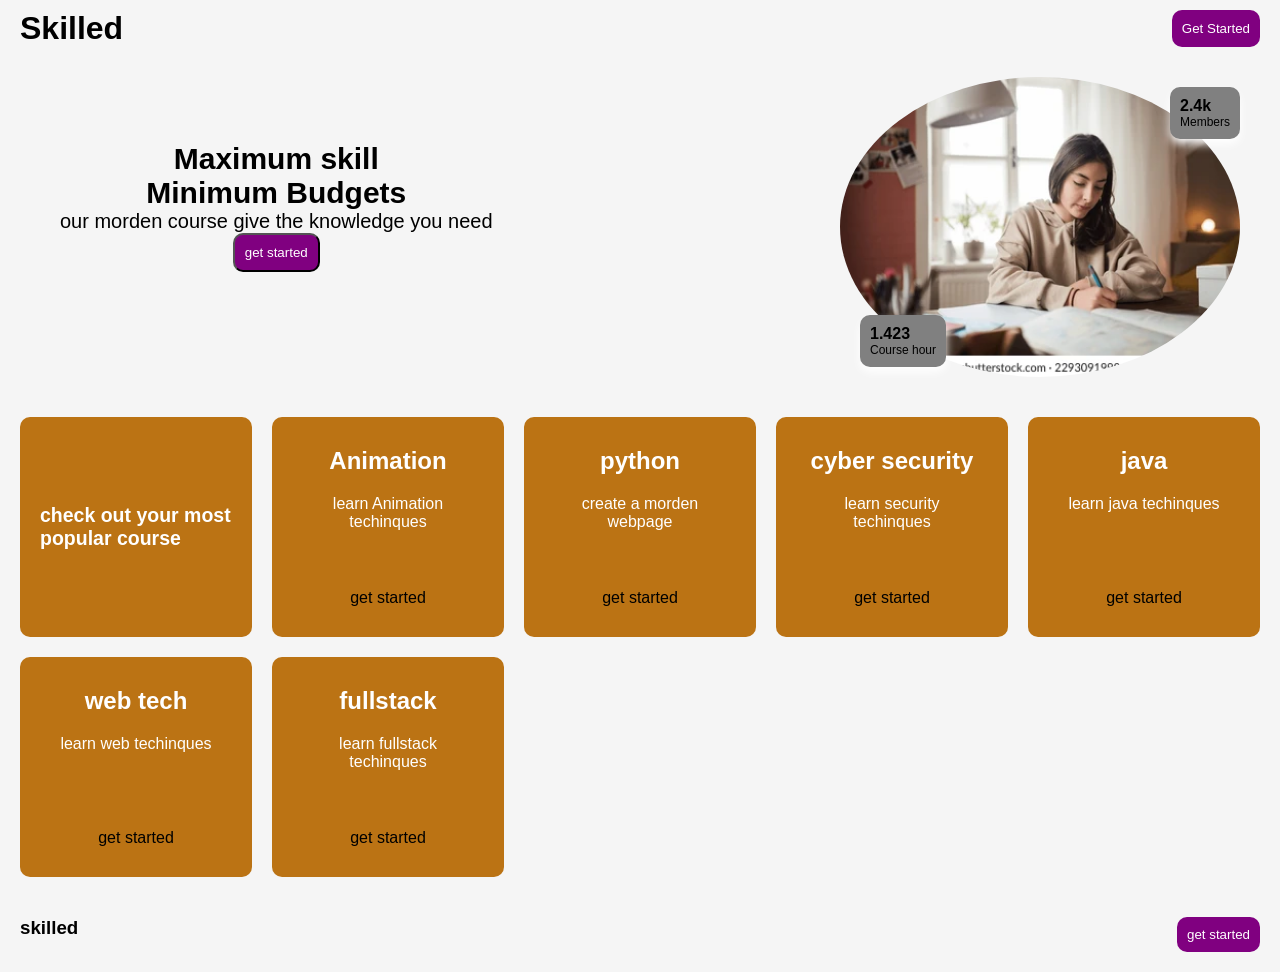
<file: index.html>
<html lang="en">
<head>
    <meta charset="UTF-8">
    <meta name="viewport" content="width=device-width, initial-scale=1.0">
    <title>webpage</title>
    <link rel="stylesheet" href="./style.css">

</head>
<body>
    <div class="full">
    <header class="nav">
        <h1 class="logo">Skilled</h1>
        <button class="btn dark">Get Started</button>
</header>
<section class="herosec">
    <div class="hero">
    <h1>Maximum skill <br>Minimum Budgets </h1>
    <p>our morden course give the knowledge you need</p>
    <button class="bt">get started</button>
    </div>
    <div class="img">
        <img src="./girls.webp" alt="girl image">
        
   
    <div class="ba h">1.423 <br><span>Course hour</span>
        </div>
         <div class="ba m">2.4k<br><span>Members</span>
        </div>
         </div>
</section>
<section class="coucard">
    <div class="height">
        <h1>
            check out your most popular course
        </h1>
    </div>
    <div class="card">
        <h1>Animation</h1>
        <p>learn Animation techinques</p>
        <a href="#">get started</a>

    </div>
    <div class="card">
        <h1>python</h1>
        <p>create a morden webpage</p>
        <a href="#">get started</a>

    </div>
    <div class="card">
        <h1>cyber security</h1>
        <p>learn security techinques</p>
        <a href="#">get started</a>

    </div>
    <div class="card">
        <h1>java</h1>
        <p>learn java techinques</p>
        <a href="#">get started</a>

    </div>
    <div class="card">
        <h1>web tech</h1>
        <p>learn web techinques</p>
        <a href="#">get started</a>

    </div>
    <div class="card">
        <h1> fullstack</h1>
        <p>learn fullstack techinques</p>
        <a href="#">get started</a>

    </div>

</section>
<footer class="foot">
    <h3>skilled</h3>
    <button class="btn">get started</button>
</footer>
    </div>
</body>
</html>
</file>
<file: style.css>
*{
    margin: 0px;
    padding: 0px;
    box-sizing: border-box;
    font-family:  sans-serif;
}

body{
    background-color:whitesmoke;
}
.nav{
    display: flex;
    justify-content:space-between;
    /* align-items: center; */
    padding:10px 20px;
}
.btn{
    border-radius: 10px;
    border: none;
    padding: 10px;
    cursor: pointer;
    background-color: purple;
    color: white;

}
.herosec{
    display: flex;
    justify-content: space-between;
    align-items: center;
    padding: 20px;
}
.bt{
    background-color: purple;
    color: white;
    border-radius: 10px;
    padding: 10px;
}
.hero{
    font-size: 20px;
    margin-bottom: 40px;
    margin-left: 40px;
}
.img{
    position: relative;
}
.img img{
    border-radius: 50%;
    width:280px;
    height:300px;
    margin-right: 20px;
}
.ba{
    position: absolute;
    background-color:grey;
    border-radius: 10px;
    padding: 10px;
    font-weight: bold;
    box-shadow: 0 5px 10px white;
}
.h{
    bottom: 10px;
    left: 20px;
}
.m{
    top: 10px;
    right: 20px;
}
.ba span{
    font-size: 12px;
    font-weight: normal;

}
.coucard{
display: grid;
 grid-template-columns: repeat(auto-fit,minmax(200px,1fr));
 gap: 20px;
 padding: 20px;
transition: 1s;

}

.height{
    font-size:small;
    background-color: rgb(187, 115, 20);
    padding: 20px;
    display: flex;
    justify-content: center;
    align-items: center;
    border-radius: 10px;
    color: white;

}
.card{
    background-color: rgb(187, 115, 20);
    color: white;
    padding: 30px;
    border-radius: 10px;
    display: flex;
    flex-direction: column;
    justify-content: center;
    align-items:center;
    height: 220px;
    transition: 1s;

    
}
.card:hover{
    background-color: aqua;
    cursor: pointer;
}
.card p{
    text-align: center;
    margin-top: 0px;
    margin-bottom: 0px;
}


.card h1{
    margin-bottom: 20px;
    /* display:; */
    
    
}
.card a{
    text-decoration: none;
    color: black;
    margin-top: auto;
    cursor: pointer;
}
.foot{
    display: flex;
justify-content: space-between;
padding: 10px;
margin: 10px;
}
/* .card h1{

} */
 @media (max-width:600px){
    .hero{
flex-direction:column;
text-align:center;
 }
 .img img{
    width: 200px;
 }
 @media (min-width:600px) and(max-width:1024px) {
    .hero{
        flex-direction: column;
        text-align: center;
    }
    .img img{
        width:400px;
    }
 }
 }
  @media (min-width:1024px) {
    .hero{
        flex-direction: column;
        text-align: center;
    }
    .img img{
        width:400px;
    }
 }
 
 /* @media (min-width:600px) and(max-width:1024px){
    .full{
        width: 50%;
    }
 }
 @media (min-width:1025px) {
    .full{
        width: 33.33%;
    }
    
 }
  */
</file>
<file: webpage.css>
*{
    margin: 0px;
    padding: 0px;
    box-sizing: border-box;
    font-family:  sans-serif;
}

body{
    background-color:whitesmoke;
}
.nav{
    display: flex;
    justify-content:space-between;
    /* align-items: center; */
    padding:10px 20px;
}
.btn{
    border-radius: 10px;
    border: none;
    padding: 10px;
    cursor: pointer;
    background-color: purple;
    color: white;

}
.herosec{
    display: flex;
    justify-content: space-between;
    align-items: center;
    padding: 20px;
}
.bt{
    background-color: purple;
    color: white;
    border-radius: 10px;
    padding: 10px;
}
.hero{
    font-size: 20px;
    margin-bottom: 40px;
    margin-left: 40px;
}
.img{
    position: relative;
}
.img img{
    border-radius: 50%;
    width:280px;
    height:300px;
    margin-right: 20px;
}
.ba{
    position: absolute;
    background-color:grey;
    border-radius: 10px;
    padding: 10px;
    font-weight: bold;
    box-shadow: 0 5px 10px white;
}
.h{
    bottom: 10px;
    left: 20px;
}
.m{
    top: 10px;
    right: 20px;
}
.ba span{
    font-size: 12px;
    font-weight: normal;

}
.coucard{
display: grid;
 grid-template-columns: repeat(auto-fit,minmax(200px,1fr));
 gap: 20px;
 padding: 20px;
transition: 1s;

}

.height{
    font-size:small;
    background-color: rgb(187, 115, 20);
    padding: 20px;
    display: flex;
    justify-content: center;
    align-items: center;
    border-radius: 10px;
    color: white;

}
.card{
    background-color: rgb(187, 115, 20);
    color: white;
    padding: 30px;
    border-radius: 10px;
    display: flex;
    flex-direction: column;
    justify-content: center;
    align-items:center;
    height: 220px;
    transition: 1s;

    
}
.card:hover{
    background-color: aqua;
}
.card p{
    text-align: center;
    margin-top: 0px;
    margin-bottom: 0px;
}


.card h1{
    margin-bottom: 20px;
    /* display:; */
    
    
}
.card a{
    text-decoration: none;
    color: black;
    margin-top: auto;
}
.foot{
    display: flex;
justify-content: space-between;
padding: 10px;
margin: 10px;
}
/* .card h1{

} */
 @media (max-width:600px){
    .hero{
flex-direction:column;
text-align:center;
 }
 .img img{
    width: 200px;
 }
 @media (min-width:600px) and(max-width:1024px) {
    .hero{
        flex-direction: column;
        text-align: center;
    }
    .img img{
        width:400px;
    }
 }
 }
  @media (min-width:1024px) {
    .hero{
        flex-direction: column;
        text-align: center;
    }
    .img img{
        width:400px;
    }
 }
 
 /* @media (min-width:600px) and(max-width:1024px){
    .full{
        width: 50%;
    }
 }
 @media (min-width:1025px) {
    .full{
        width: 33.33%;
    }
    
 }
  */
</file>
